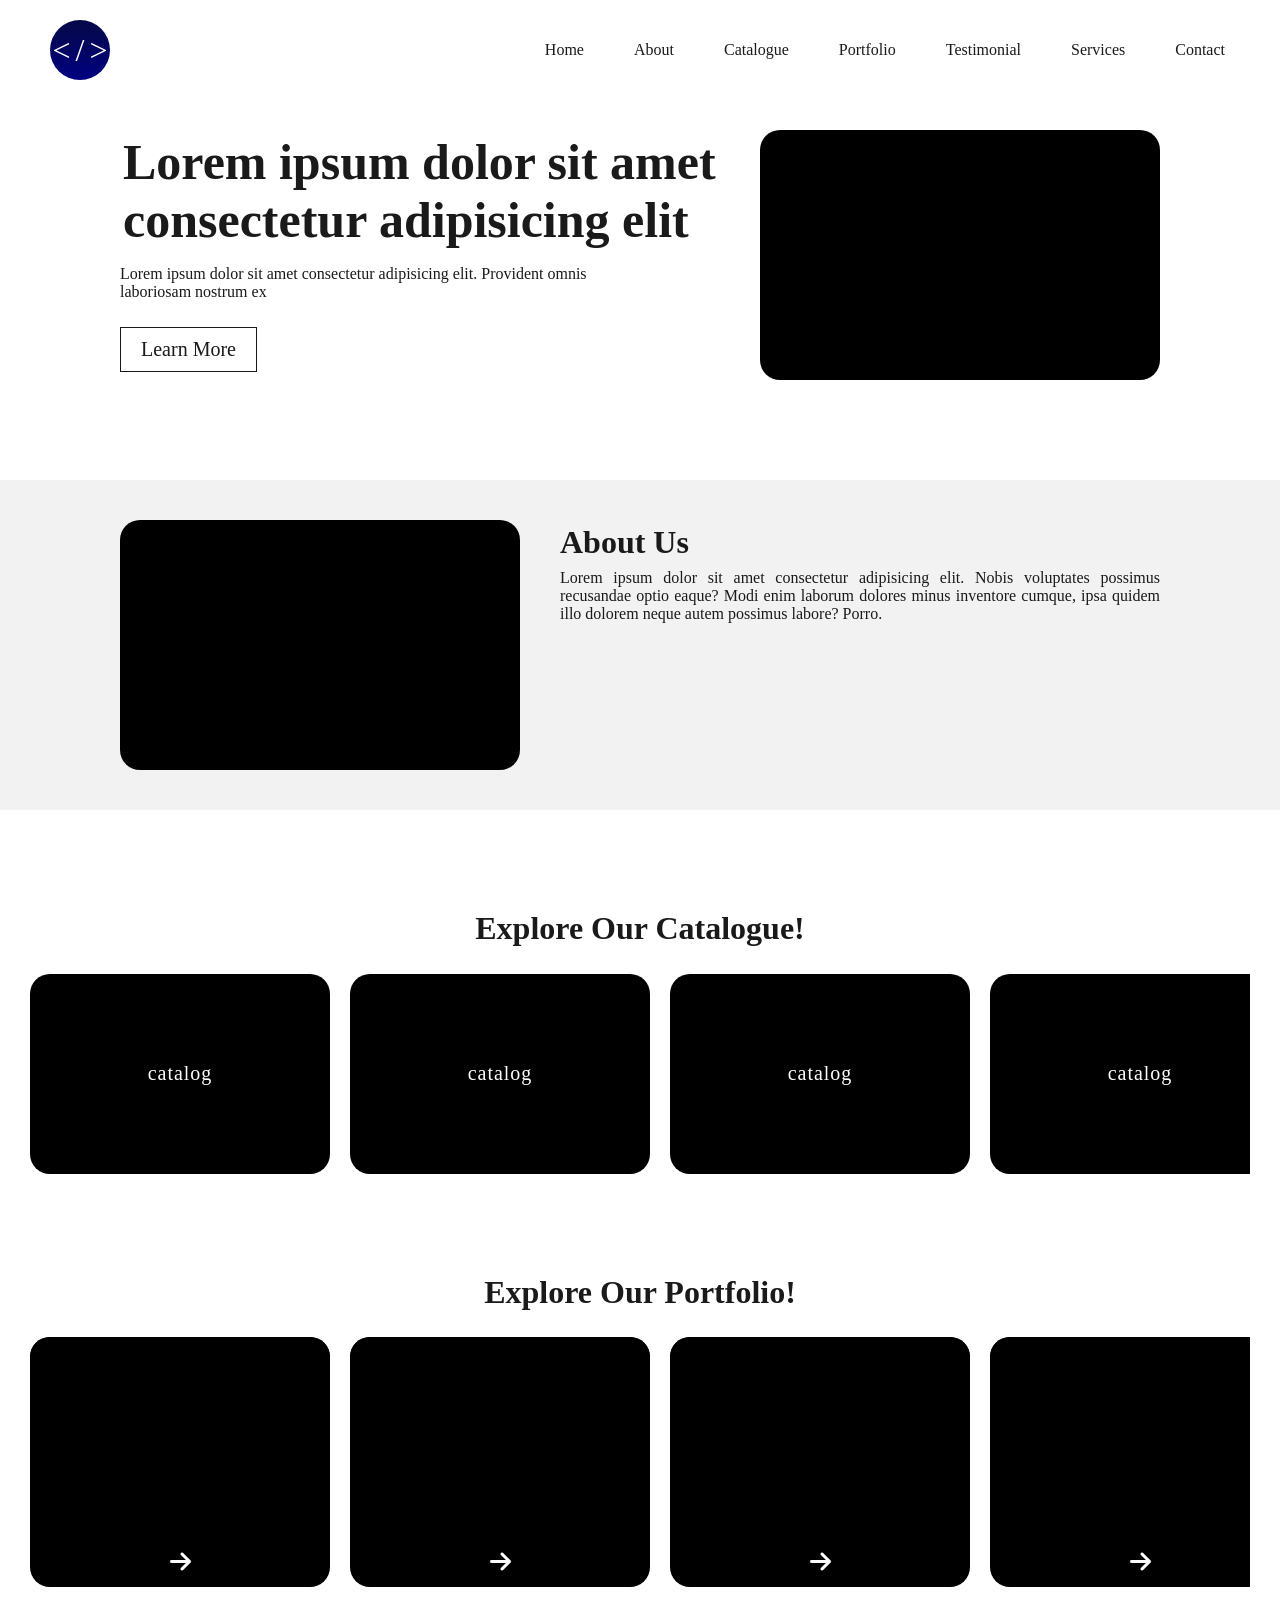
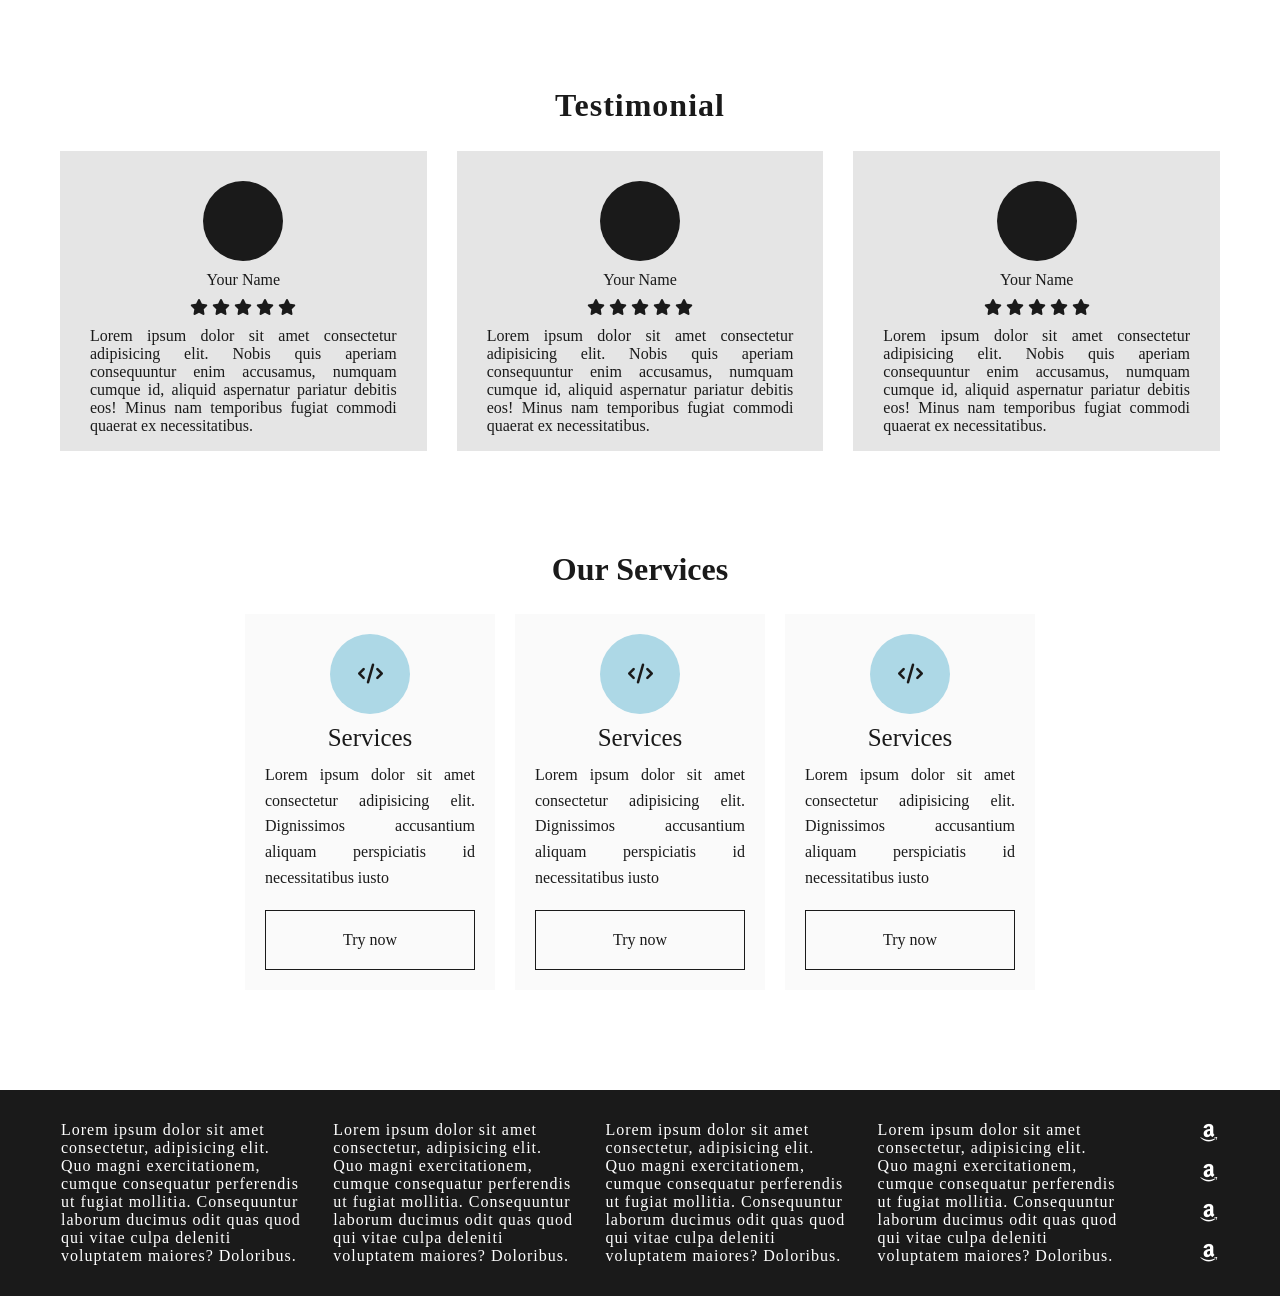
<file: index.html>
<!DOCTYPE html>
<html lang="en">
<head>
    <meta charset="UTF-8">
    <meta name="viewport" content="width=device-width, initial-scale=1.0">
    <title>Designing</title>
    <link rel="stylesheet" href="style.css">
    <link rel="stylesheet" href="https://cdnjs.cloudflare.com/ajax/libs/font-awesome/6.5.2/css/all.min.css" />
    <link rel="preconnect" href="https://fonts.googleapis.com">
<link rel="preconnect" href="https://fonts.gstatic.com" crossorigin>
<link href="https://fonts.googleapis.com/css2?family=Inter:ital,opsz,wght@0,14..32,100..900;1,14..32,100..900&family=Pliant:ital,wght@0,100..900;1,100..900&display=swap" rel="stylesheet">
    <meta http-equiv="X-UA-Compatible" content="IE=7">
    <meta charset="UTF-8">
</head>
<body>
    <header class="header">
        <div class="header-container">
            <div class="logo"> / </div>
            <button class="nav-btn">
                <div class="bar-1"></div>
                <div class="bar-2"></div>
                <div class="bar-3"></div>
            </button>
            <nav class="nav-screen">
                <ul>
                    <li class="home-btn">Home</li>
                    <li class="about-btn">About</li>
                    <li class="catalogue-btn">Catalogue</li>
                    <li class="portfolio-btn">Portfolio</li>
                    <li class="testimonial-btn">Testimonial</li>
                    <li class="services-btn">Services</li>
                    <li class="contact-btn">Contact</li>
                    
                </ul>
            </nav>
        </div>
    </header>
    <section class="hero">
        <div class="hero-content">
            <h1 class="hero-headline">Lorem ipsum dolor sit amet consectetur adipisicing elit</h1>
            <p class="hero-subline">Lorem ipsum dolor sit amet consectetur adipisicing elit. Provident omnis laboriosam nostrum ex</p>
            <button class="hero-cta">Learn More</button>
        </div>
        <div class="hero-img"></div>
    </section>
    <section class="about">
        <div class="about-img"></div>
        <div class="about-content">
            <h2 class="about-headline">About Us</h2>
            <p class="about-subline">Lorem ipsum dolor sit amet consectetur adipisicing elit. Nobis voluptates possimus recusandae optio eaque? Modi enim laborum dolores minus inventore cumque, ipsa quidem illo dolorem neque autem possimus labore? Porro.</p>
        </div>
    </section>

    <section class="catalogue">
        <h1 class="catalogue-headline">Explore Our Catalogue!</h1>
        
        <div class="catalogue-cards-group">
        <div class="catalogue-card">
            catalog
        </div>
        <div class="catalogue-card">
            catalog
        </div>
        <div class="catalogue-card">
            catalog
        </div>
        <div class="catalogue-card">
            catalog
        </div>
    </div>
    </section>
    <section class="portfolio">
        <h2 class="portfolio-headline">Explore Our Portfolio!</h2>
        <div class="portfolio-cards-group">
            <div class="portfolio-card">
                <div class="portfolio-img"></div>
                <button class="portfolio-cta"><i class="fa-solid fa-arrow-right"></i></button>
            </div>
            <div class="portfolio-card">
                <div class="portfolio-img"></div>
                <button class="portfolio-cta"><i class="fa-solid fa-arrow-right"></i></button>
            </div>
            <div class="portfolio-card">
                <div class="portfolio-img"></div>
                <button class="portfolio-cta"><i class="fa-solid fa-arrow-right"></i></button>
            </div>
            <div class="portfolio-card">
                <div class="portfolio-img"></div>
                <button class="portfolio-cta"><i class="fa-solid fa-arrow-right"></i></button>
            </div>
        </div>
    </section>
    <section class="testimonial">
        <h2 class="testimonial-headline">Testimonial</h2>
        <div class="testimonial-cards-group">
            <div class="testimonial-card">
                <div class="user-pfp"></div>
                <div class="user-name">Your Name</div>
                <div class="user-rating">
                    <i class="fa-solid fa-star"></i>
                    <i class="fa-solid fa-star"></i>
                    <i class="fa-solid fa-star"></i>
                    <i class="fa-solid fa-star"></i>
                    <i class="fa-solid fa-star"></i>
                </div>
                <div class="user-feedback">Lorem ipsum dolor sit amet consectetur adipisicing elit. Nobis quis aperiam consequuntur enim accusamus, numquam cumque id, aliquid aspernatur pariatur debitis eos! Minus nam temporibus fugiat commodi quaerat ex necessitatibus.</div>
            </div>

            <div class="testimonial-card">
                <div class="user-pfp"></div>
                <div class="user-name">Your Name</div>
                <div class="user-rating">
                    <i class="fa-solid fa-star"></i>
                    <i class="fa-solid fa-star"></i>
                    <i class="fa-solid fa-star"></i>
                    <i class="fa-solid fa-star"></i>
                    <i class="fa-solid fa-star"></i>
                </div>
                <div class="user-feedback">Lorem ipsum dolor sit amet consectetur adipisicing elit. Nobis quis aperiam consequuntur enim accusamus, numquam cumque id, aliquid aspernatur pariatur debitis eos! Minus nam temporibus fugiat commodi quaerat ex necessitatibus.</div>
            </div>

            <div class="testimonial-card">
                <div class="user-pfp"></div>
                <div class="user-name">Your Name</div>
                <div class="user-rating">
                    <i class="fa-solid fa-star"></i>
                    <i class="fa-solid fa-star"></i>
                    <i class="fa-solid fa-star"></i>
                    <i class="fa-solid fa-star"></i>
                    <i class="fa-solid fa-star"></i>
                </div>
                <div class="user-feedback">Lorem ipsum dolor sit amet consectetur adipisicing elit. Nobis quis aperiam consequuntur enim accusamus, numquam cumque id, aliquid aspernatur pariatur debitis eos! Minus nam temporibus fugiat commodi quaerat ex necessitatibus.</div>
            </div>
        </div>
    </section>
    <section class="services">
        <h2 class="services-headline">Our Services</h2>
        <div class="services-cards-group">
            <div class="services-card">
                <div class="services-detail">
                <div class="services-img">
                    <i class="fa-solid fa-code"></i>
                </div>
                <div class="services-name">Services</div>
                <div class="services-description">Lorem ipsum dolor sit amet consectetur adipisicing elit. Dignissimos accusantium aliquam perspiciatis id necessitatibus iusto</div>
                </div>
                <div class="services-cta">Try now</div>
            </div>

            <div class="services-card">
                <div class="services-detail">
                <div class="services-img">
                    <i class="fa-solid fa-code"></i>
                </div>
                <div class="services-name">Services</div>
                <div class="services-description">Lorem ipsum dolor sit amet consectetur adipisicing elit. Dignissimos accusantium aliquam perspiciatis id necessitatibus iusto</div>
                </div>
                <div class="services-cta">Try now</div>
            </div>

            <div class="services-card">
                <div class="services-detail">
                <div class="services-img">
                    <i class="fa-solid fa-code"></i>
                </div>
                <div class="services-name">Services</div>
                <div class="services-description">Lorem ipsum dolor sit amet consectetur adipisicing elit. Dignissimos accusantium aliquam perspiciatis id necessitatibus iusto</div>
                </div>
                <div class="services-cta">Try now</div>
            </div>
        </div>
    </section>
    <section class="footer">
        <div class="footer-column-card-group">
            <div class="footer-column-card">
                Lorem ipsum dolor sit amet consectetur, adipisicing elit. Quo magni exercitationem, cumque consequatur perferendis ut fugiat mollitia. Consequuntur laborum ducimus odit quas quod qui vitae culpa deleniti voluptatem maiores? Doloribus.
            </div>

            <div class="footer-column-card">
                Lorem ipsum dolor sit amet consectetur, adipisicing elit. Quo magni exercitationem, cumque consequatur perferendis ut fugiat mollitia. Consequuntur laborum ducimus odit quas quod qui vitae culpa deleniti voluptatem maiores? Doloribus.
            </div>

            <div class="footer-column-card">
                Lorem ipsum dolor sit amet consectetur, adipisicing elit. Quo magni exercitationem, cumque consequatur perferendis ut fugiat mollitia. Consequuntur laborum ducimus odit quas quod qui vitae culpa deleniti voluptatem maiores? Doloribus.
            </div>

            <div class="footer-column-card">
                Lorem ipsum dolor sit amet consectetur, adipisicing elit. Quo magni exercitationem, cumque consequatur perferendis ut fugiat mollitia. Consequuntur laborum ducimus odit quas quod qui vitae culpa deleniti voluptatem maiores? Doloribus.
            </div>

            <div class="footer-social-column-card">
                <i class="fa-brands fa-amazon"></i>
                <i class="fa-brands fa-amazon"></i>
                <i class="fa-brands fa-amazon"></i>
                <i class="fa-brands fa-amazon"></i>
            </div>
        </div>
    </section>
    <script src="script.js"></script>
</body>
</html>
</file>
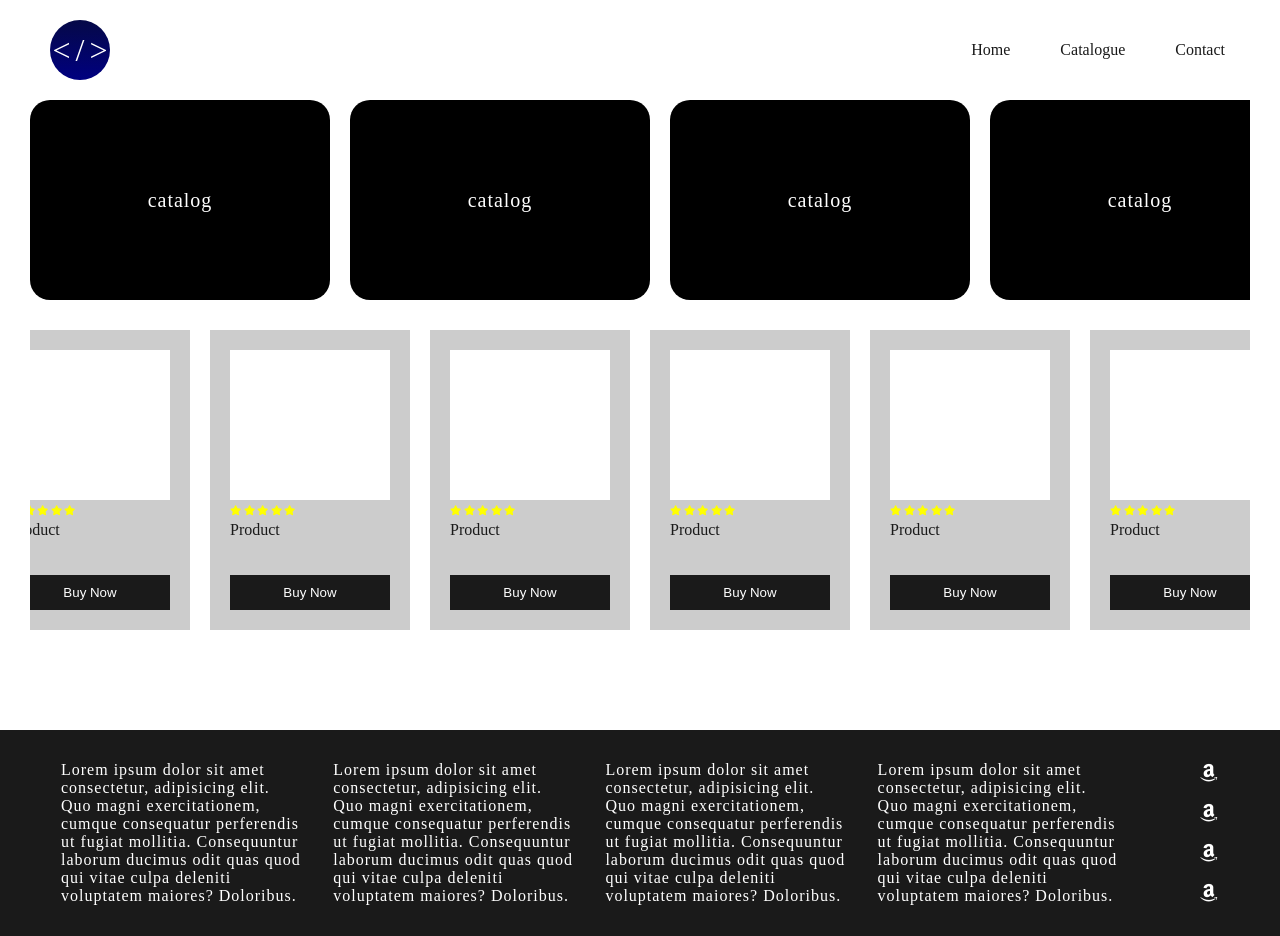
<file: catalogue.html>
<!DOCTYPE html>
<html lang="en">
<head>
    <meta charset="UTF-8">
    <meta name="viewport" content="width=device-width, initial-scale=1.0">
    <title>Designing</title>
    <link rel="stylesheet" href="style.css">
    <link rel="stylesheet" href="https://cdnjs.cloudflare.com/ajax/libs/font-awesome/6.5.2/css/all.min.css" />
    <link rel="preconnect" href="https://fonts.googleapis.com">
<link rel="preconnect" href="https://fonts.gstatic.com" crossorigin>
<link href="https://fonts.googleapis.com/css2?family=Inter:ital,opsz,wght@0,14..32,100..900;1,14..32,100..900&family=Pliant:ital,wght@0,100..900;1,100..900&display=swap" rel="stylesheet">
    <meta http-equiv="X-UA-Compatible" content="IE=7">
    <meta charset="UTF-8">
</head>
<body>
    <header class="header">
        <div class="header-container">
            <div class="logo"> / </div>
            <button class="nav-btn">
                <div class="bar-1"></div>
                <div class="bar-2"></div>
                <div class="bar-3"></div>
            </button>
            <nav class="nav-screen">
                <ul>
                    <li class="home-btn">Home</li>
                    <li class="catalogue-btn">Catalogue</li>
                    <li class="contact-btn">Contact</li>
                    
                </ul>
            </nav>
        </div>
    </header>
 <section class="catalogue-aisles">
        
        <div class="catalogue-aisles-cards-group">
        <div class="catalogue-card">
            catalog
        </div>
        <div class="catalogue-card">
            catalog
        </div>
        <div class="catalogue-card">
            catalog
        </div>
        <div class="catalogue-card">
            catalog
        </div>
    </div>
    </section>

    <section class="products">
        <div class="products-cards-group">
            <div class="products-card">
                <div class="product-details">
                    <div class="product-img"></div>
                    <div class="product-rating">
                        <i class="fa-solid fa-star"></i>
                        <i class="fa-solid fa-star"></i>
                        <i class="fa-solid fa-star"></i>
                        <i class="fa-solid fa-star"></i>
                        <i class="fa-solid fa-star"></i>
                    </div>
                    <div class="product-name">Product</div>
                    
                </div>

                <button class="product-cta">Buy Now</button>

            </div>

            <div class="products-card">
                <div class="product-details">
                    <div class="product-img"></div>
                    <div class="product-rating">
                        <i class="fa-solid fa-star"></i>
                        <i class="fa-solid fa-star"></i>
                        <i class="fa-solid fa-star"></i>
                        <i class="fa-solid fa-star"></i>
                        <i class="fa-solid fa-star"></i>
                    </div>
                    <div class="product-name">Product</div>
                    
                </div>

                <button class="product-cta">Buy Now</button>
                
            </div>

            <div class="products-card">
                <div class="product-details">
                    <div class="product-img"></div>
                    <div class="product-rating">
                        <i class="fa-solid fa-star"></i>
                        <i class="fa-solid fa-star"></i>
                        <i class="fa-solid fa-star"></i>
                        <i class="fa-solid fa-star"></i>
                        <i class="fa-solid fa-star"></i>
                    </div>
                    <div class="product-name">Product</div>
                    
                </div>

                <button class="product-cta">Buy Now</button>
                
            </div>

            <div class="products-card">
                <div class="product-details">
                    <div class="product-img"></div>
                    <div class="product-rating">
                        <i class="fa-solid fa-star"></i>
                        <i class="fa-solid fa-star"></i>
                        <i class="fa-solid fa-star"></i>
                        <i class="fa-solid fa-star"></i>
                        <i class="fa-solid fa-star"></i>
                    </div>
                    <div class="product-name">Product</div>
                    
                </div>

                <button class="product-cta">Buy Now</button>
                
            </div>

            <div class="products-card">
                <div class="product-details">
                    <div class="product-img"></div>
                    <div class="product-rating">
                        <i class="fa-solid fa-star"></i>
                        <i class="fa-solid fa-star"></i>
                        <i class="fa-solid fa-star"></i>
                        <i class="fa-solid fa-star"></i>
                        <i class="fa-solid fa-star"></i>
                    </div>
                    <div class="product-name">Product</div>
                    
                </div>

                <button class="product-cta">Buy Now</button>
                
            </div>

            <div class="products-card">
                <div class="product-details">
                    <div class="product-img"></div>
                    <div class="product-rating">
                        <i class="fa-solid fa-star"></i>
                        <i class="fa-solid fa-star"></i>
                        <i class="fa-solid fa-star"></i>
                        <i class="fa-solid fa-star"></i>
                        <i class="fa-solid fa-star"></i>
                    </div>
                    <div class="product-name">Product</div>
                    
                </div>

                <button class="product-cta">Buy Now</button>
                
            </div>
            
        </div>
    </section>
 
    <section class="footer">
        <div class="footer-column-card-group">
            <div class="footer-column-card">
                Lorem ipsum dolor sit amet consectetur, adipisicing elit. Quo magni exercitationem, cumque consequatur perferendis ut fugiat mollitia. Consequuntur laborum ducimus odit quas quod qui vitae culpa deleniti voluptatem maiores? Doloribus.
            </div>

            <div class="footer-column-card">
                Lorem ipsum dolor sit amet consectetur, adipisicing elit. Quo magni exercitationem, cumque consequatur perferendis ut fugiat mollitia. Consequuntur laborum ducimus odit quas quod qui vitae culpa deleniti voluptatem maiores? Doloribus.
            </div>

            <div class="footer-column-card">
                Lorem ipsum dolor sit amet consectetur, adipisicing elit. Quo magni exercitationem, cumque consequatur perferendis ut fugiat mollitia. Consequuntur laborum ducimus odit quas quod qui vitae culpa deleniti voluptatem maiores? Doloribus.
            </div>

            <div class="footer-column-card">
                Lorem ipsum dolor sit amet consectetur, adipisicing elit. Quo magni exercitationem, cumque consequatur perferendis ut fugiat mollitia. Consequuntur laborum ducimus odit quas quod qui vitae culpa deleniti voluptatem maiores? Doloribus.
            </div>

            <div class="footer-social-column-card">
                <i class="fa-brands fa-amazon"></i>
                <i class="fa-brands fa-amazon"></i>
                <i class="fa-brands fa-amazon"></i>
                <i class="fa-brands fa-amazon"></i>
            </div>
        </div>
    </section>
    <script src="catalogue.js"></script>
</body>
</html>
</file>
<file: style.css>
* {
    box-sizing: border-box;
}
:root {
    --primary-color: #1a1a1a;
    --secondary-color: white;
    --bg-color: white;
    --product-color: #ccc;
}

body {
    margin: 0px;
    font-family: "Pliant";
    color: var(--primary-color);
    background: var(--bg-color)
}
@media (prefers-color-scheme: dark) {
    :root {
        --primary-color: white;
        --secondary-color: #1a1a1a;
        --primary-color: white;
        --bg-color: #1a1a1a;
        --product-color: #1c1c1c;
    }
}
.header {
    background-color: var(--bg-color);
    padding: 20px;
    position: fixed;
    top: 0px;
    left: 0px;
    width: 100%;
}
.header-container {
    margin: 2px auto;
    margin: 0px 30px;
    display: flex;
    justify-content: space-between;
    align-items: center;
}
.header-container .logo {
    height: 50px;
    width: 50px;
    display: flex;
    justify-content: center;
    align-items: center;
    font-size: 2rem;
    padding: 30px;
    background: linear-gradient(to top, navy, #050947);
    border-radius: 50px;
    color: white;
}
.header-container .logo::before {
    content: "< ";
    padding: 0px 5px;
}
.header-container .logo::after {
    content: " >";
    padding: 0px 5px;
}
.header-container .nav-btn {
    visibility: hidden;
}
.header-container .nav-screen ul {
    display: flex;
    gap: 40px;
    list-style-type: none;
}
.header-container .nav-screen ul li {
    padding: 5px 5px;
    font-family: "Pliant";
    transition: 0.3s ease;
    cursor: pointer;
    bottom: 0;
    position: relative;
}
.header-container .nav-screen ul li:hover {
    bottom: 5px;
}
.hero {
    margin: 30px;
    display: flex;
    justify-content: center;
    gap: 30px;
    margin-top: 130px;
}
.hero-content {
    width: 50%;
}
.hero-content .hero-headline {
    font-size: 50px;
    font-family: "Pliant";
    margin: 3px;
}
.hero-content .hero-subline {
    font-size: 1rem;
    font-family: "Pliant";
    width: 80%;
}
.hero-img {
    width: 400px;
    height: 250px;
    background: black;
    border-radius: 20px;
    object-fit: cover;
}
.hero-content .hero-cta {
    background: none;
    color: var(--primary-color);
    font-family: "Pliant";
    padding: 10px 20px;
    font-size: 20px;
    border: 1px solid var(--primary-color);
    margin-top: 10px;
}
.hero-content .hero-cta:hover {
        background: var(--primary-color);
        cursor: pointer;
        transition: 0.3s ease;
        color: var(--secondary-color);
}
.about {
    display: flex;
    justify-content: center;
    gap: 40px;
    padding: 40px 0px;
    background: rgba(0,0,0,0.05);
    margin-top: 100px;
}
.about-img {
    width: 400px;
    height: 250px;
    background: black;
    border-radius: 20px;
    margin-left: 20px;
}
.about-content {
    width: 600px;
    text-align: justify;
    margin-right: 20px;
}
.about-content .about-headline {
    font-size: 2rem;
    font-family: "Pliant";
    margin: 4px 0px;
}
.about-content .about-subline {
    font-size: 1rem;
    font-family: "Pliant";
    margin: 8px 0px;
}
.catalogue {
    margin: 30px;
    margin-top: 100px;
}
.catalogue .catalogue-headline {
    font-family: "Pliant";
    text-align: center;
    font-size: 2rem;
}
.catalogue-cards-group {
    display: flex;
    justify-content: flex-start;
    gap: 20px;
    overflow: auto;
    flex-shrink: 0;
    width: max-content;
    max-width: 100%;
    margin: 0 auto;
    cursor: grab;
    user-select: none;
}
.catalogue-cards-group:active {
    cursor: grabbing;
}
.catalogue .catalogue-card {
    min-width: 300px;
    height: 200px;
    background: black;
    border-radius: 20px;
    color: white;
    font-family: "Pliant";
    display: flex;
    justify-content: center;
    align-items: center;
    font-size: 20px;
    letter-spacing: 1px;
    cursor: pointer;
    padding: 0px;
}
.catalogue .catalogue-card:hover {
    transition: 0.3s ease;
    scale: 0.98;
}
.catalogue-headline-card {
    width: 100px;
    padding: 0px 20px;
    height: 200px;
    font-family: "Pliant";
    display: flex;
    justify-content: center;
    align-items: center;
    font-size: 20px;
}
.portfolio {
    margin: 30px;
    margin-top: 100px;
}
.portfolio-headline {
    font-family: "Pliant";
    text-align: center;
    font-size: 2rem;
}
.portfolio .portfolio-cards-group {
    display: flex;
    justify-content: flex-start;
    margin: 0 auto;
    gap: 20px;
    flex-shrink: 0;
    overflow-x: auto;
    width: max-content;
    max-width: 100%;
    margin: 0 auto;
}
.portfolio .portfolio-card {
    min-width: 300px;
    height: 250px;
    border-radius: 20px;
    background: black;
}

.portfolio-card .portfolio-img {
    width: 100%;
    height: 200px;
    background: black;
    border-radius: 20px 20px 0px 0px;
}
.portfolio-card .portfolio-cta {
    border: 1px solid var(--primary-color);
    font-size: 1.5rem;
    background: none;
    border: none;
    width: 100%;
    text-align: center;
    height: 50px;
    color: white;
    border-bottom-left-radius: 20px;
    border-bottom-right-radius: 20px;
    cursor: pointer;
} 

.testimonial {
    margin: 60px;
    margin-top: 100px;
}
.testimonial-headline {
    text-align: center;
    font-family: "Pliant";
    font-size: 2rem;
    letter-spacing: 1px;
}
.testimonial-cards-group {
    margin: 30px;
    display: flex;
    justify-content: flex-start;
    gap: 30px;
    flex-shrink: 0;
    overflow-x: auto;
    width: max-content;
    max-width: 100%;
    margin: 0 auto;
}
.testimonial-card {
    height: 300px;
    min-width: 350px;
    max-width: 550px;
    background: rgba(0,0,0,0.1);
    padding: 30px;
}
.testimonial-card .user-pfp {
    height: 80px;
    width: 80px;
    background: var(--primary-color);
    border-radius: 50px;
    margin: 0 auto;
}
.testimonial-card .user-name {
    font-family: "Pliant";
    text-align: center;
    margin-top: 10px;
}
.testimonial-card .user-feedback {
    text-align: justify;
    font-family: "Pliant";
}
.testimonial-card .user-rating {
    text-align: center;
    padding: 10px;
}
.services {
    margin: 30px;
    margin-top: 100px;
}
.services-headline {
    text-align: center;
    font-family: "Pliant";
    font-size: 2rem;
}
.services-cards-group {
    display: flex;
    justify-content: flex-start;
    gap: 20px;
    flex-shrink: 0;
    overflow-x: auto;
    width: max-content;
    max-width: 100%;
    margin: 0 auto;
}
.services-card {
    height: auto;
    width: 250px;
    display: flex;
    flex-direction: column;
    justify-content: space-between;
    padding: 20px;
    background: rgba(0,0,0,0.02);
    flex-shrink: 0;
}
.services-img {
    text-align: center;
    margin: 30px 0px;
    background: lightblue;
    height: 80px;
    width: 80px;
    display: flex;
    justify-content: center;
    align-items: center;
    border-radius: 50px;
    font-size: 20px;
    margin: 0 auto;
}
.services-name {
    text-align: center;
    font-family: 'Pliant';
    font-size: 25px;
    margin: 10px;
    letter-spacing: 0px;
}
.services-description {
    text-align: justify;
    font-family: "Pliant";
    line-height: 1.6;
    padding-bottom: 20px;
}
.services-cta {
    font-family: "Pliant";
    text-align: center;
    padding: 20px 0px;
    background: none;
    color: var(--primary-color);
    border: 1px solid var(--primary-color);
}
.services-cta:hover {
    background: none;
    border: 1px solid var(--secondary-color);
    background: var(--primary-color);
    color: var(--secondary-color);
    transition: 0.3s ease;
}
.footer {
    width: 100%;
    margin: 0px;
    background: #1a1a1a;
    border: 1px solid transparent;
    margin-top: 100px;
    border: 1px solid #1a1a1a;
}
.footer-column-card-group {
    margin: 30px 60px;
    color: white;
    font-family: "Pliant";
    letter-spacing: 1px;
    display: flex;
    gap: 30px;
    justify-content: space-between;
}
.footer-social-column-card {
    display: flex;
    flex-direction: column;
    align-items: flex-end;
    justify-content: center;
    width: 100px;
    gap: 20px;
    font-size: 20px;
}
.footer-column-card {
    width: 350px;
    
}
.catalogue-cards-group,
.portfolio-cards-group,
.services-cards-group,
.testimonial-cards-group {
    cursor: grab;
    user-select: none;
}

.catalogue-cards-group:active,
.portfolio-cards-group:active,
.services-cards-group:active,
.testimonial-cards-group:active {
    cursor: grabbing;
}

.catalogue-cards-group::-webkit-scrollbar,
.portfolio-cards-group::-webkit-scrollbar,
.testimonial-cards-group::-webkit-scrollbar,
.services-cards-group::-webkit-scrollbar,
.catalogue-aisles-cards-group {
    display: none;
}

.catalogue-cards-group,
.portfolio-cards-group,
.testimonial-cards-group,
.services-cards-group,
.catalogue-aisles-cards-group {
    scrollbar-width: none; 
}
.catalogue-aisles {
    margin: 30px;
    margin-top: 100px;
}
.catalogue-aisles-cards-group {
    display: flex;
    justify-content: flex-start;
    gap: 20px;
    overflow: auto;
    flex-shrink: 0;
    width: max-content;
    max-width: 100%;
    margin: 0 auto;
    cursor: grab;
    user-select: none;
    display: flex;             /* Membuat card berjejer ke samping */
    overflow-x: auto;          /* Mengaktifkan scroll horizontal jika kontennya meluber */
    white-space: nowrap;       /* Mencegah card turun ke bawah */
    cursor: grab;              /* Mengubah cursor menjadi tangan agar user tahu bisa di-drag */
    -webkit-overflow-scrolling: touch;
}
.catalogue-aisles-cards-group:active {
    cursor: grabbing;
}
.catalogue-aisles-cards-group .catalogue-card {
     min-width: 300px;
    height: 200px;
    background: black;
    border-radius: 20px;
    color: white;
    font-family: "Pliant";
    display: flex;
    justify-content: center;
    align-items: center;
    font-size: 20px;
    letter-spacing: 1px;
    cursor: pointer;
    padding: 0px;
}

.products {
    margin: 30px;
}
.products-cards-group {
    display: flex;
    justify-content: center;
    flex-shrink: 0;
    overflow: auto;
    gap: 20px;
    width: max-content;
    max-width: 100%;
    margin: 0 auto; /* Tambahkan baris ini */
}
.products-card {
    min-width: 200px;
    height: 300px;
    background: var(--product-color);
    margin: 0 auto;
    padding: 20px;
    display: flex;
    flex-direction: column;
    justify-content: space-between;
}
.product-img {
    width: 100%;
    height: 150px;
    background: white;
}
.product-rating {
    margin: 5px 0px;
    font-size: 10px;
    color: yellow;
}
.product-name {
    font-family: 'Pliant';
    color: var(--primary-color);
}
.product-cta {
    padding: 10px 0px;
    background: var(--primary-color);
    color: var(--secondary-color);
    border: 1px solid var(--primary-color);
    border: none;
}
.product-cta:hover {
    transition: 0.3s ease;
    background: none;
    color: var(--primary-color);
    border: 1px solid var(--primary-color);
}

@media (max-width: 768px) {
    .header {
        padding: 15px 7px;
        z-index: 100;
        position: fixed;
        top: 0px;
        left: 0px;
        width: 100%;
    }
    .header-container .nav-btn {
        visibility: visible;
        cursor: pointer;
        z-index: 100;
    }
    .header-container .nav-screen {
        position: fixed;
        top: 90px;
        left: 0px;
        background: var(--bg-color);
        width: 100%;
        height: 100vh;
        opacity: 0;
        visibility: hidden;
        transition: 0.3s ease;
        z-index: 100;
    }
    .header-container .nav-screen.active {
        opacity: 1;
        visibility: visible;
    }
    .header-container .nav-screen ul {
        flex-direction: column;
        width: 90vw;
        gap: 0px;
    }
    .header-container .nav-screen ul li {
        border-bottom: 0.5px solid rgba(0,0,0,0.3);
        padding: 30px 0px;
    }
    .header-container .nav-btn {
        height: 50px;
        width: 70px;
        background: none;
        border: none;
        display: flex;
        flex-direction: column;
        justify-content: space-between;
    }
    .header-container .nav-btn .bar-1 {
        width: 100%;
        height: 5%;
        background: var(--primary-color);
        transition: 0.3s ease;
    }
    .header-container .nav-btn .bar-2 {
        width: 100%;
        height: 5%;
        background: var(--primary-color);
        transition: 0.3s ease;
    }
    .header-container .nav-btn .bar-3 {
        width: 100%;
        height: 5%;
        background: var(--primary-color);
        transition: 0.3s ease;
    }
    .header-container .nav-btn.cross .bar-1 {
        transform: rotate(40deg)translate(14px, 18px);
    }
    .header-container .nav-btn.cross .bar-3 {
        transform: rotate(-40deg)translate(14px, -18px);
    }
    .header-container .nav-btn.cross .bar-2 {
        opacity: 0;
    }
    .hero {
        flex-direction: column-reverse;
        justify-content: flex-end;
        margin-top: 120px;
        padding-bottom: 40px;
    }
    .hero-content {
        width: 90%;
    }
    .hero-content .hero-cta {
        font-size: 25px;
        margin-top: 30px;
        border: 1px solid var(--primary-color);
    }
    
    .hero-content .hero-headline {
        font-size: 3.5rem;
        margin: 4px 0px;
        letter-spacing: 0.5px;
        font-weight: bold;
    }
    .hero-content .hero-subline {
        width: 80%;
        margin: 10px 0px;
    }
    .hero .hero-img {
        display: none;
    }
    .about {
        flex-direction: column;
        align-items: center;
    }
    .about-content {
        width: 80%;
        margin-right: 0px;
    }
    .about-img {
        margin-left: 0px;
    }
    .catalogue-cards-group {
        flex-direction: column;
        width: 100%;
    }
    .catalogue-cards-group .catalogue-card {
        width: 100%;
        height: 300px;
        font-size: 2rem;
        letter-spacing: 2px;
    }
    .portfolio .portfolio-cards-group {
        flex-direction: column;
        display: flex;
        overflow: hidden;
        gap: 40px;
        width: 100%;
    }
    .portfolio .portfolio-card {
        width: 100%;
        height: 350px;
    }
    .portfolio .portfolio-img {
        height: 300px;
    }
    .portfolio .portfolio-cta {
        height: 50px;
    }
    .testimonial-cards-group {
    display: flex;
    flex-direction: column;   /* 1. Mengubah susunan kartu jadi berderet ke bawah */
    width: 100%;              /* 2. Reset dari 'max-content' milik desktop */
    overflow-x: hidden;
    gap: 20px;                /* 3. Memberikan jarak antar kartu yang konsisten */
}

.testimonial-card {
    width: 100%;
    min-width: 0;             /* 4. Reset 'min-width: 350px' dari desktop agar muat di HP kecil */
    height: auto;             /* 5. KUNCI UTAMA: Biar tinggi kartu fleksibel mengikuti panjang teks */
    padding: 20px;            
    box-sizing: border-box;   /* 6. Memastikan padding tidak merusak/membuat lebar kartu melar */
}

    .testimonial-card {
        width: 100%;
        padding: 15px;
    }
    .services-cards-group {
        overflow-x: auto;
        justify-content: flex-start;
        padding-bottom: 15px;
    }
    .services-card {
        width: 250px;
        height: 350px;
    }
    
    .footer-column-card-group {
        flex-direction: column;
    }
    .footer-column-card {
        width: 100%;
    }
    .footer-social-column-card {
        flex-direction: row;
        width: 100%;
        gap: 40px;
    }
    .products-cards-group {
    display: flex;
    flex-direction: column;
    width: 100%;
    }
    .products-card {
        width: 100%;
        height: 500px;
    }
    .product-img {
        height: 300px;
    }
    .product-rating {
        font-size: 0.9rem;
        margin: 10px 0px;
    }
    .product-name {
        font-size: 20px;
    }
}
</file>
